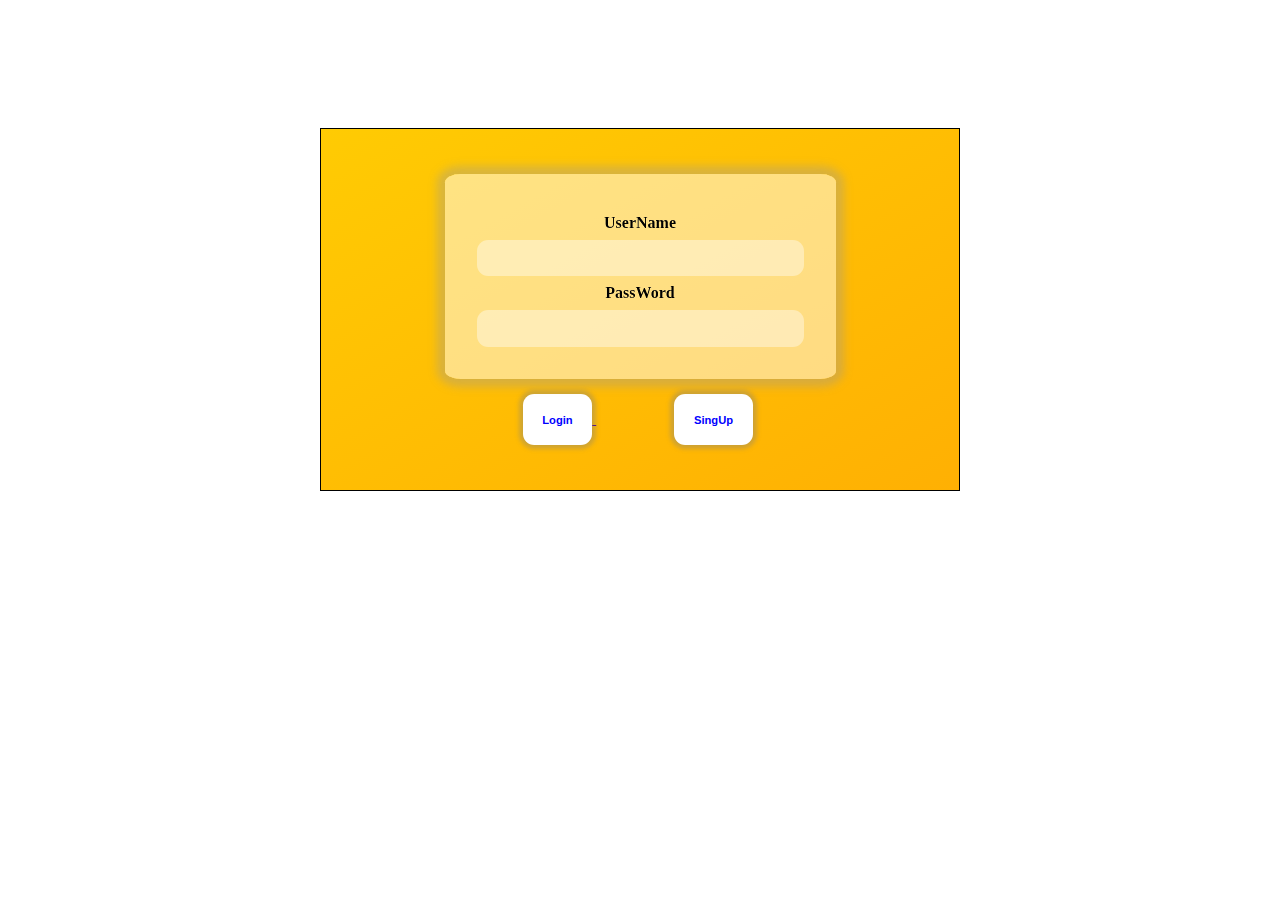
<file: Q11/index.html>
<!DOCTYPE html>
<html lang="en">
<head>
    <meta charset="UTF-8">
    <meta name="viewport" content="width=device-width, initial-scale=1.0">
    <title>Login/SingUp</title>
    <link rel="stylesheet" href="style.css">
</head>
<body>
    <div class="container">
        <form action="" class="login-form">
            <div class="Login">
                <div class="Label" >UserName</div>
                <input class="input" id="name" type="text" name="" id="">
                <div class="Label" >PassWord</div>
                <input class="input"  id="pass" type="password" name="" id="">
            </div>
            <a href="">
                <button class="btn">
                    Login
                </button>
            </a>
                <button onclick="location.href='./singup.html'" class="btn">
                    SingUp
                </button>
        </form>
    </div>
</body>
</html>
</file>
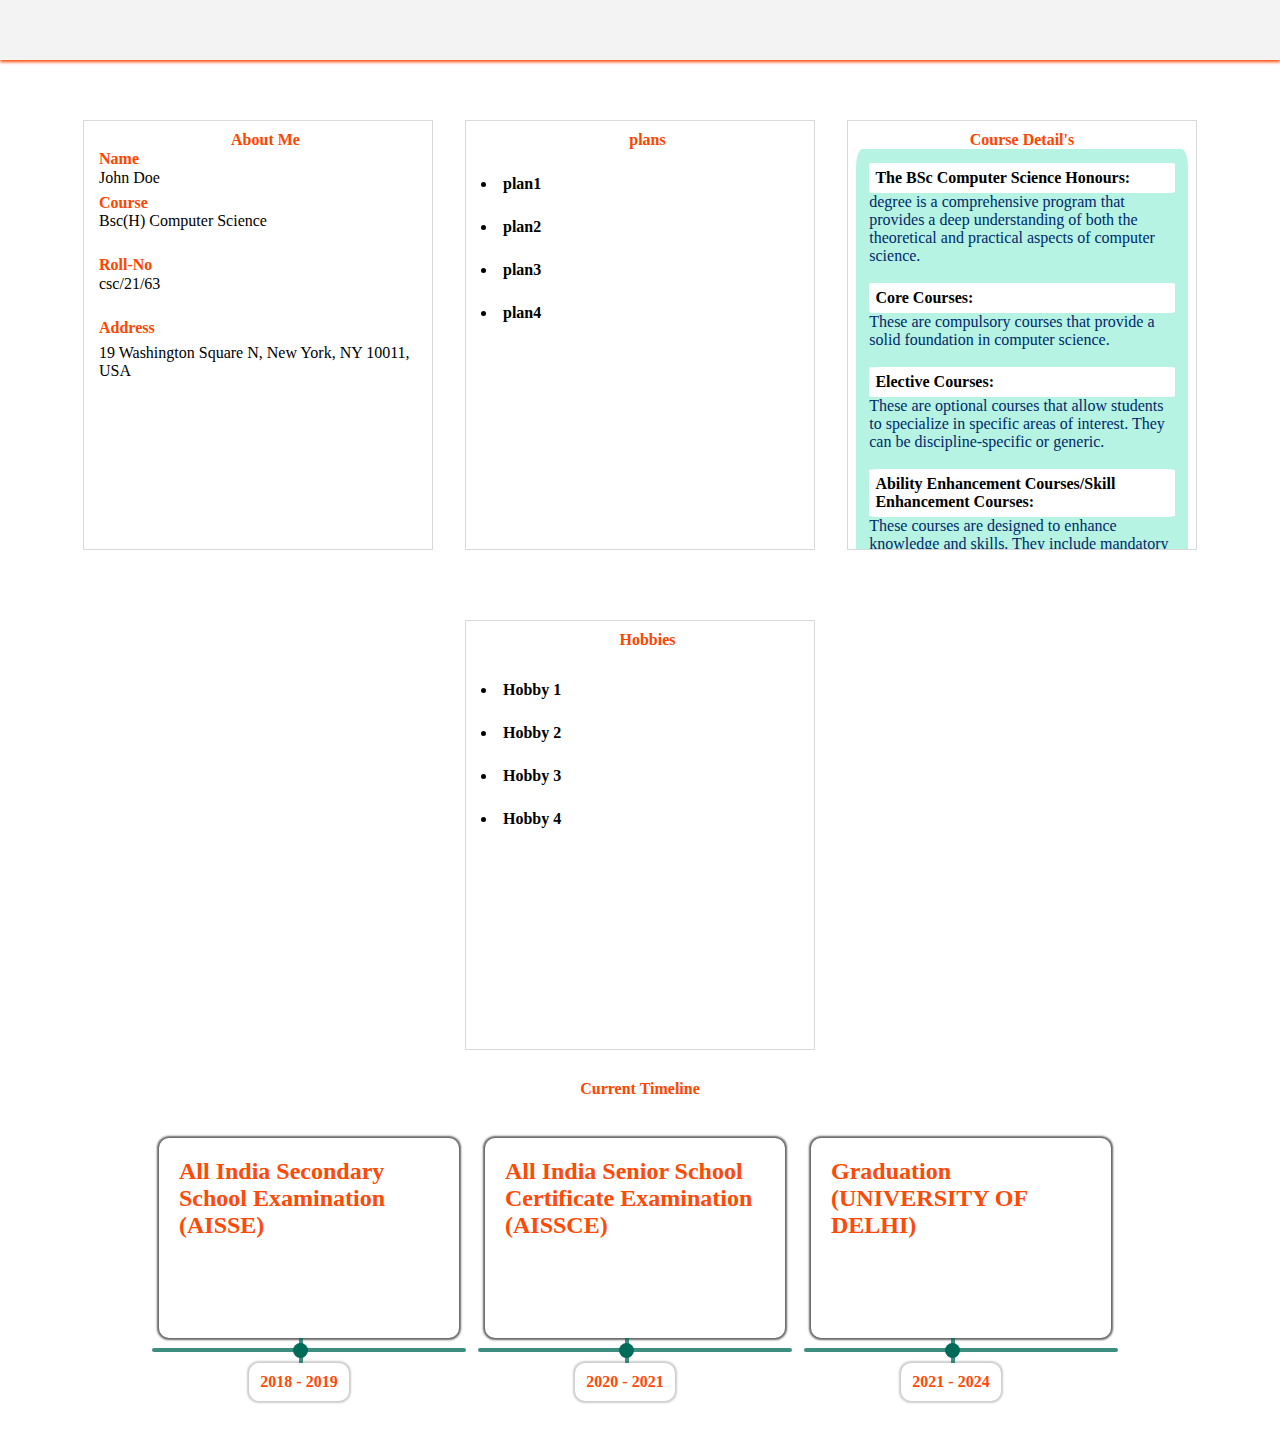
<file: Q3/index.html>
<!DOCTYPE html>
<html lang="en">
  <head>
    <meta charset="UTF-8" />
    <meta http-equiv="X-UA-Compatible" content="IE=edge" />
    <meta name="viewport" content="width=device-width, initial-scale=1.0" />
    <title>Question3</title>
    <link rel="stylesheet" href="style.css" />
  </head>
  <body>
    <header>
      <nav></nav>
    </header>
    <main>
      <div class="card">
        <div class="segment1">
          <div class="segment1-1 plans">About Me</div>
          <div class="segment1-1">Name</div>
          <ul>
            <li>John Doe</li>
          </ul>
        </div>
        <div class="segment11">
          <div class="segment11-1">Course</div>
          <ul>
            <li>Bsc(H) Computer Science</li>
          </ul>
        </div>
        <div class="segment111">
          <div class="segment111-1">Roll-No</div>
          <ul>
            <li>csc/21/63</li>
          </ul>
        </div>

        <div class="segment3">
          <div class="segement3-1">Address</div>
          <ul>
            <li>19 Washington Square N, New York, NY 10011, USA</li>
          </ul>
        </div>
      </div>
      <!-- ============================== -->
      <div class="card">
        <div class="segment1">
          <div class="segment1-1 plans">plans</div>
          <li class="plansbrief">plan1</li>
          <li class="plansbrief">plan2</li>
          <li class="plansbrief">plan3</li>
          <li class="plansbrief">plan4</li>
        </div>
      </div>
      <div class="card card-2">
        <div class="segment1">
          <div class="segment1-1 plans">Course Detail's</div>
          <div class="course">
            <span>The BSc Computer Science Honours:</span> degree is a comprehensive program
            that provides a deep understanding of both the theoretical and
            practical aspects of computer science. 
            <br>
            <br>
            <span>Core Courses:</span>These are compulsory courses that provide a solid
            foundation in computer science.
            <br>
            <br>
            <span>Elective Courses:</span> These are optional courses that allow students to specialize in specific areas of interest. They can be discipline-specific or generic.
            <br>
            <br>
            <span>Ability Enhancement Courses/Skill Enhancement Courses:</span> These courses are
            designed to enhance knowledge and skills. They include mandatory
            courses like Environmental Science and English Communication.
            <br>
            <br>
            <span>Practical Sessions:</span>Students undertake various practical sessions to
            gain hands-on experience. 
            <br>
            <br>
            <span>Research Project:</span>The program often includes a supervised research project, culminating in the presentation of an honours dissertation.
            <br>
            <br>
            <span>Industrial Visits and Internship Training:</span> These provide students with real-world exposure to the computer science and software industry.
            <br>
            <br> 
            <span>The course covers subjects</span> like Operating Systems, Computer Networks, Data Structures,Numerical Analysis, System Software, System Programming, Python
            Programming, Web Technology, and Mobile Applications Development.
            The course duration is typically 3 years.
          </div>
        </div>
      </div>
      <div class="card">
        <div class="segment2">
          <div class="segement2-1 plans">Hobbies</div>
          <li class="plansbrief">Hobby 1</li>
          <li class="plansbrief">Hobby 2</li>
          <li class="plansbrief">Hobby 3</li>
          <li class="plansbrief">Hobby 4</li>
          <div class="items"></div>
        </div>
      </div>
    </main>

    <!-- ======================================================== -->
    <footer>
      <div class="currentTimeline">
        <div>Current Timeline</div>
      </div>
      <div class="timeline">
        <div class="timeline-content">
          <div class="timeline-period">2018 - 2019</div>
          <div class="timieline-title">All India Secondary School Examination (AISSE)</div> 
        </div>

        <div class="timeline-content">
          <div class="timeline-period">2020 - 2021</div>
          <div class="timieline-title">All India Senior School Certificate Examination (AISSCE)</div>
          
        </div>

        <div class="timeline-content">
          <div class="timeline-period">2021 - 2024</div>
          <div class="timieline-title">Graduation <br> (UNIVERSITY OF DELHI)</div>
        </div>
      </div>
    </footer>
  </body>
</html>
</file>
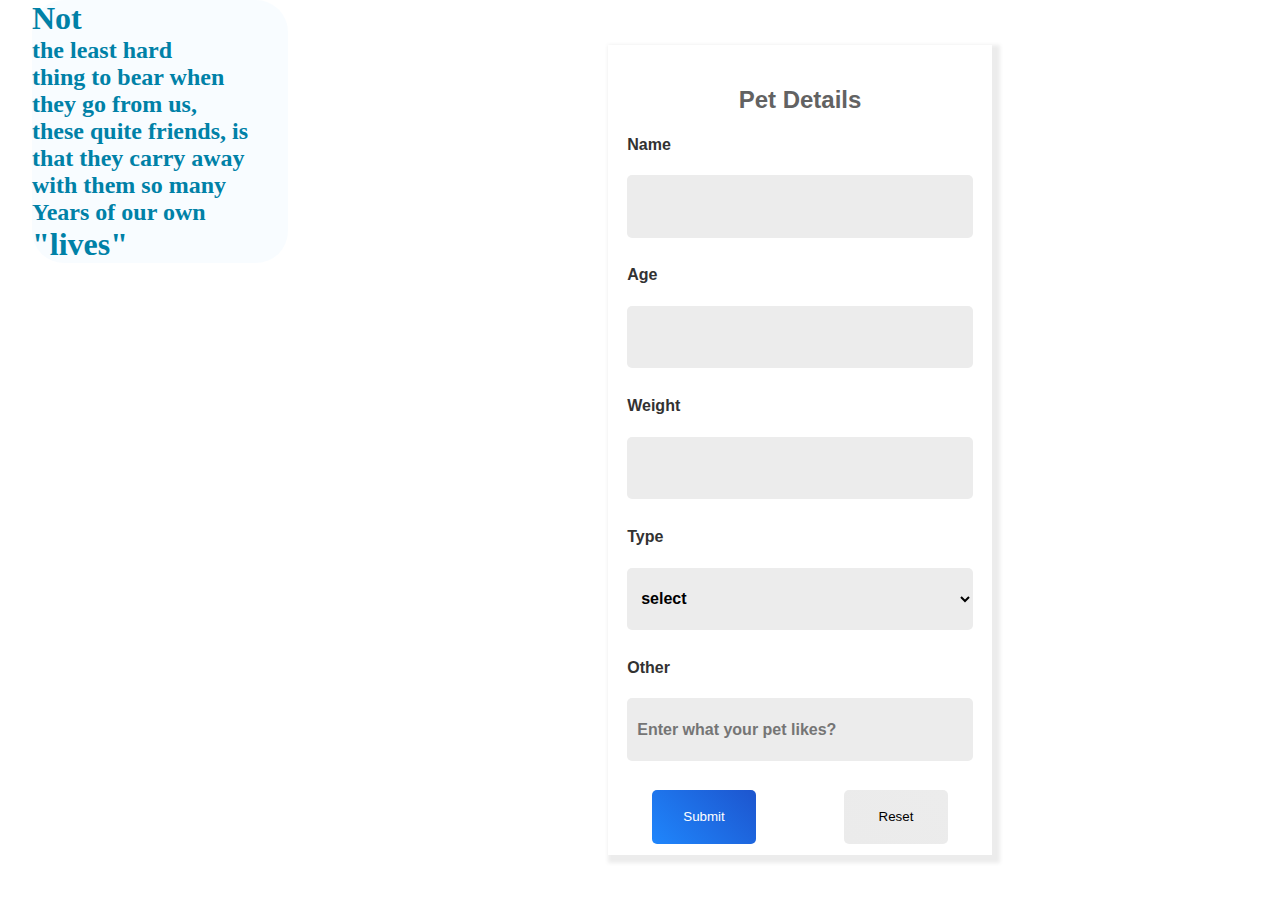
<file: Q6/index.html>
<!DOCTYPE html>
<html lang="en">
<head>
    <meta charset="UTF-8">
    <meta http-equiv="X-UA-Compatible" content="IE=edge">
    <meta name="viewport" content="width=device-width, initial-scale=1.0">
    <title>Question6</title>
    <link rel="stylesheet" href="style.css">
</head>

<body>
    <header></header>
    <main>
        <div class="container">
            <div class="left-section">
               <div class="left-quote">
                <h1>Not</h1>
                <h2>the least hard</h2>
                <h2>thing to bear when</h2>
                <h2>they go from us,</h2>
                <h2>these quite friends, is</h2>
                <h2>that they carry away</h2>
                <h2>with them so many</h2>
                <h2>Years of our own</h2>
                <h1>"lives"</h1>
               </div>
            </div>
            <div class="right-section">
                <form action="" class="pet-form">
                    <div class="heading">Pet Details</div>
                    <div class="text1" >Name</div>
                    <input class="input" id="name" type="text" name="" id="">
                    <div class="text1" >Age</div>
                    <input class="input"  id="age" type="number" name="" id="">
                    <div class="text1">Weight</div>
                    <input class="input" id="weight" type="number" name="" id="">
                    <div class="text1" >Type</div>
                    <select class="input" id="type" name="cars">
                        <option value="select">select</option>
                        <option value="cat">Cat</option>
                        <option value="dog">Dog</option>
                        <option value="horse">Horse</option>
                        <option value="rabbits">Rabbits</option>
                    </select>
                    <div class="text1">Other</div>
                    <input class="input" type="text" name="" id="likes" placeholder="Enter what your pet likes?">
                    <button class="btn1">
                        Submit
                    </button>
                    <button class="btn2">
                        Reset
                    </button>
                </form>
            </div>
        </div>
    </main>
    <footer></footer>
</body>
<script src="./script.js"></script>

</html>
</file>
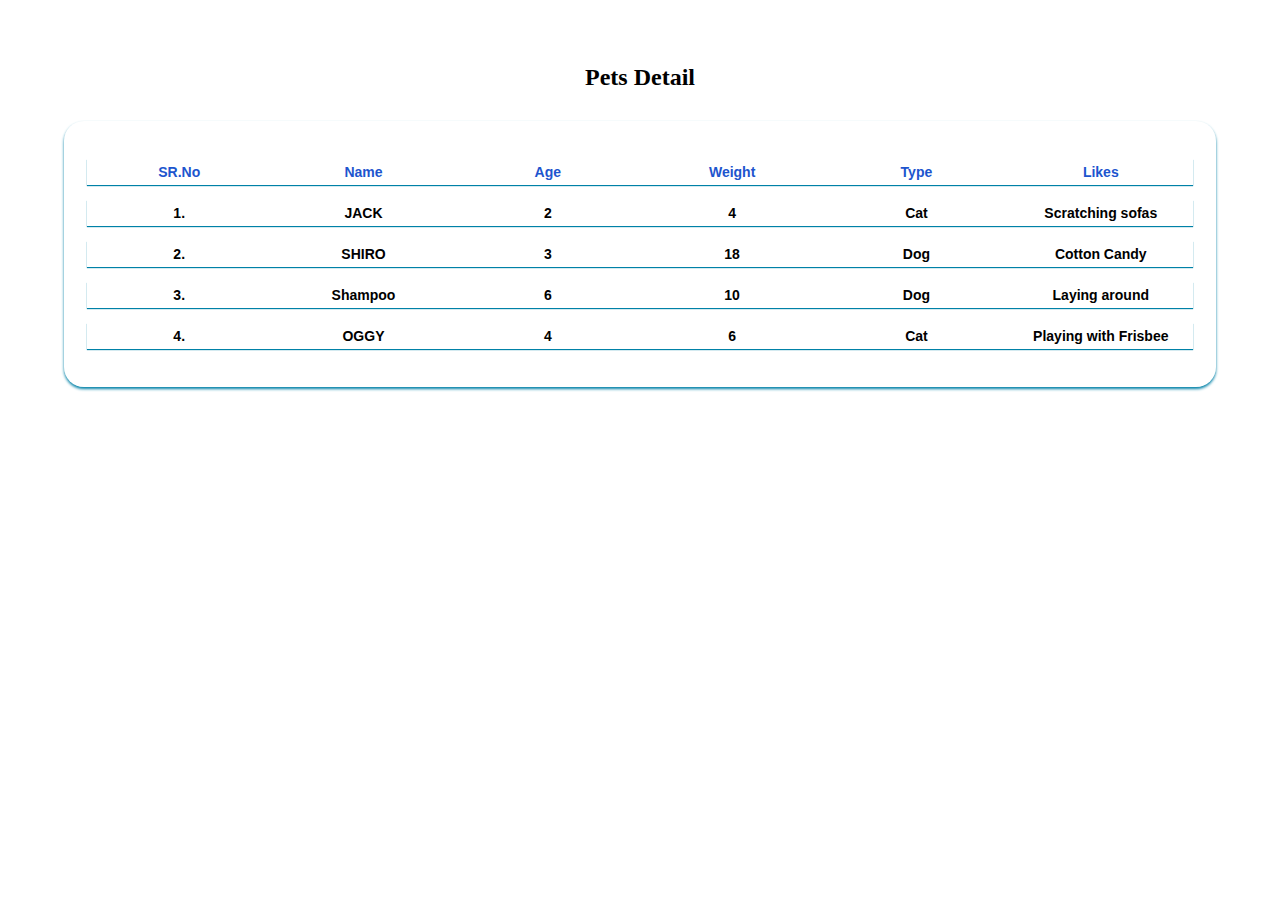
<file: Q7/index.html>
<!DOCTYPE html>
<html>
  <head>
    <meta charset="UTF-8" />
    <meta name="viewport" content="width=device-width, initial-scale=1.0" />
    <title>Document</title>
    <link rel="stylesheet" href="style.css" />
  </head>
  <body>
    <div class="container">
      <h2><span>Pets Detail</span></h2>
      <table id="petsTable">
        <tr>
          <th>SR.No</th>
          <th>Name</th>
          <th>Age</th>
          <th>Weight</th>
          <th>Type</th>
          <th>Likes</th>
        </tr>
      </table>
    </div>
  </body>
  <script src="./script.js"></script>
  
</html>
</file>
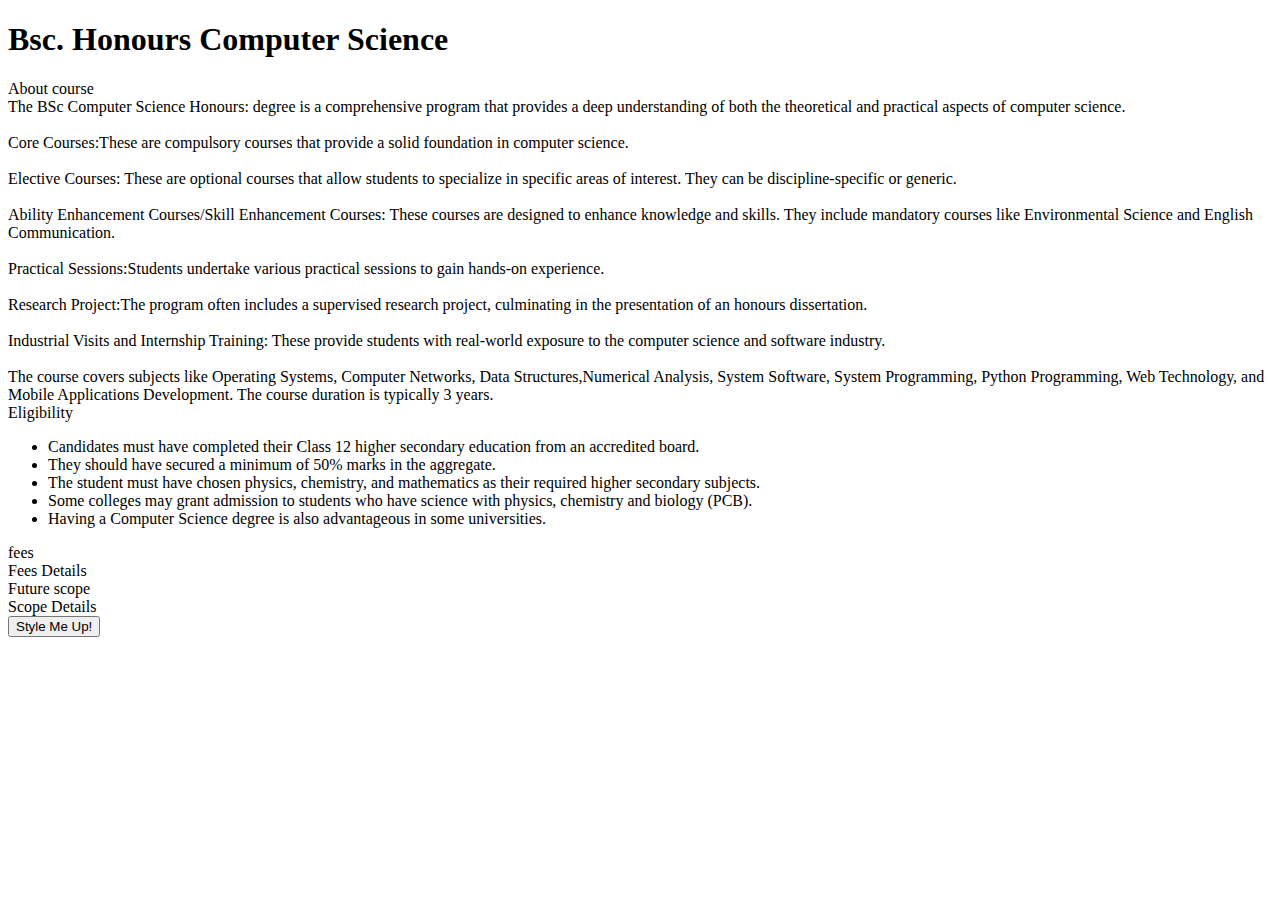
<file: Q8/index.html>
<!DOCTYPE html>
<html lang="en">
  <head>
    <meta charset="UTF-8" />
    <meta name="viewport" content="width=device-width, initial-scale=1.0" />
    <title>Question 8</title>
    <script src="https://ajax.googleapis.com/ajax/libs/jquery/3.5.1/jquery.min.js"></script>
  </head>
  <body>
    <div class="course">
      <h1>Bsc. Honours Computer Science</h1>
    </div>
    <main>
      <div class="card">
        <div class="segment1 segment">
          <div class="Shead">About course</div>
          <div class="segment1-1">
            <span>The BSc Computer Science Honours:</span> degree is a
            comprehensive program that provides a deep understanding of both the
            theoretical and practical aspects of computer science.
            <br />
            <br />
            <span>Core Courses:</span>These are compulsory courses that provide
            a solid foundation in computer science.
            <br />
            <br />
            <span>Elective Courses:</span> These are optional courses that allow
            students to specialize in specific areas of interest. They can be
            discipline-specific or generic.
            <br />
            <br />
            <span>Ability Enhancement Courses/Skill Enhancement Courses:</span>
            These courses are designed to enhance knowledge and skills. They
            include mandatory courses like Environmental Science and English
            Communication.
            <br />
            <br />
            <span>Practical Sessions:</span>Students undertake various practical
            sessions to gain hands-on experience.
            <br />
            <br />
            <span>Research Project:</span>The program often includes a
            supervised research project, culminating in the presentation of an
            honours dissertation.
            <br />
            <br />
            <span>Industrial Visits and Internship Training:</span> These
            provide students with real-world exposure to the computer science
            and software industry.
            <br />
            <br />
            <span>The course covers subjects</span> like Operating Systems,
            Computer Networks, Data Structures,Numerical Analysis, System
            Software, System Programming, Python Programming, Web Technology,
            and Mobile Applications Development. The course duration is
            typically 3 years.
          </div>
        </div>
        <div class="segment2 segment">
          <div class="Shead">Eligibility</div>
          <div class="segment1-1">
            <ul>
                <li>Candidates must have completed their Class 12 higher secondary education from an accredited board.</li>
                <li>They should have secured a minimum of 50% marks in the aggregate.</li>
                <li>The student must have chosen physics, chemistry, and mathematics as their required higher secondary subjects.</li>
                <li>Some colleges may grant admission to students who have science with physics, chemistry and biology (PCB).</li>
                <li>Having a Computer Science degree is also advantageous in some universities.</li>
            </ul>
          </div>
        </div>
        <div class="segment3 segment">
          <div class="Shead">fees</div>
          <div class="segment1-1">Fees Details</div>
        </div>
        <div class="segment4 segment">
          <div class="Shead">Future scope</div>
          <div class="segment1-1">Scope Details</div>
        </div>
      </div>
    </main>
    <button id="styleButton">Style Me Up!</button>

    <!-- main scripting for styling -->
    <script>
      $("#styleButton").click(function () {
        $("body").css({
          "background-color": "#ffffff"

        });
        $("span").css({
          "color":"#006d77",
          "font-weight": "bold"
        });
        $(".course").css({
          "text-align": "center",
          "width": "100%",
          "border": "2px solid black",
          "transition-property": "width",
          "transition-duration": "1s",
          "transition-timing-function": "linear",
          "transition-delay": "0s",
          "color":"#03045e",
          "background-color": "#ffffff"
        });
        $(".course").hover(function () {
          $(this).css("width", "100%");
        });

        $(".Shead").css({
          "font-weight": "bolder"
        });

        $(".card").css({
          "display": "flex",
          "flex-wrap": "wrap",
          "justify-content": "center",
          "align-items": "center",
          "height": "auto",
          "column-gap": "2rem",
        });
        $(".segment").css({
          "height": "60px",
          "width": "300px",
          "margin-top": "50px",
          "margin-bottom": "20px",
          "padding-left": "15px",
          "padding-top": "10px",
          "transition": "box-shadow 0.2s ease-in",
          "border": "1px solid #d9d9d9",
          "font-family": "Georgia, 'Times New Roman', Times, serif",
          "font-family": "Comic Sans MS, Comic Sans, cursive",
          "box-shadow": "0px 0px 2px 2px #fca311",
          "transition-property": "height",
          "transition-duration": "1s",
          "transition-timing-function": "linear",
          "transition-delay": "0s",
          "padding":"0.8rem",
          "color": "#00296b",
          "overflow-y": "scroll",
          "scroll-behavior": "smooth",
          "background-color": "#eaeaea",
          "filter": "brightness(120%)"
        });
        $(".Shead").css({
            "text-align": "center",
            "margin-bottom": "1rem"
        });

        $(".segment").hover(function () {
          $(this).css("height", "400px");
        });

        $("#styleButton").hide();
      });
    </script>
  </body>
</html>
</file>
<file: Q11/style.css>
*{
    margin: 0;
    box-sizing: border-box;
    padding: 0;
}

.container{
  display: flex;
  flex-wrap: wrap;
  justify-content: center;
  align-items: center;
  height: auto;
  margin-left: auto;
  margin-right: auto;
  width: 50%;
  margin-top: 10%;
  border: 1px solid black;
  padding: 3.5%;
  background-image: linear-gradient(to top left, #ffb003, #ffcb03);
  
}
.Login{
    background-color:#ffffff81;
    padding: 2rem;
    border-radius: 4%;
    box-shadow: 0px 0px 8px 8px rgba(128, 128, 128, 0.377);
    filter: brightness(120%);
}
.btn{
    margin-top: 15px;
    padding: 5%;
    margin-left: 20%;
    background-color: #ffff;
    color: blue;
    box-shadow: 0px 0px 4px 4px rgba(128, 128, 128, 0.377);
    border: none;
    border-radius: 0.7rem;
    font-size: .7rem;
    background-color: #fff;
    cursor: pointer;
    transition: all 0.3s; 
    font-weight: bold;

}
.input{
    width:100%;
    border: none;
    background-color: rgba(255, 255, 255, 0.4);
    font-family: inherit;
    font-size: 1.5rem;
    text-align: center;
    color: #333;
    padding: 0.3rem 1rem;
    border-radius: 0.7rem;
    transition: all 0.3s;
}

.form {
    display: grid;
    grid-template-columns: 2.5fr 2.5fr 1fr;
    grid-template-rows: auto auto;
    gap: 0.4rem 1rem;
}

.input:focus {
    outline: none;
    background-color: rgba(255, 255, 255, 0.6);
}
  
.Label {
    font-size: 1rem;
    text-align: center;
    margin: 8px;
    font-weight: bold;
}
  
.btn:focus {
    outline: none;
    background-color: rgba(255, 255, 255, 0.623);
    box-shadow: 0px 0px 0px 0px #ffff;
}
</file>
<file: Q3/style.css>
* {
  margin: 0;
  padding: 0;
  box-sizing: border-box;
  background-color: #ffffff;
}
header {
  height: auto;
}
nav {
  height: 60px;
  box-shadow: 0px 2px 3px 0px #ff4907;
  z-index: 10;
  background-color: #f3f3f3;
}
main {
  margin-top: 10px;
  display: flex;
  flex-wrap: wrap;
  justify-content: center;
  align-items: center;
  height: auto;
  width: 100%;
  column-gap: 2em;
}
.card {
  height: 430px;
  width: 350px;
  margin-top: 50px;
  margin-bottom: 20px;
  padding-left: 15px;
  padding-top: 10px;
  transition: box-shadow 0.2s ease-in;
  border: 1px solid #d9d9d9;
  font-family: Georgia, "Times New Roman", Times, serif;
  font-family: Comic Sans MS, Comic Sans, cursive;
  
}
.card-2 {
  height: 430px;
  width: 350px;
  margin-top: 50px;
  margin-bottom: 20px;
  padding-left: 8px;
  padding-right: 8px;
  padding-top: 10px;
  padding-bottom: 10px;
  transition: box-shadow 0.2s ease-in;
  border: 1px solid #d9d9d9;
  overflow-y: scroll;
  scroll-behavior: smooth;
  font-family: Georgia, "Times New Roman", Times, serif;
  font-family: Comic Sans MS, Comic Sans, cursive;
}
.currentTimeline{
  margin-top: 10px;
  display: flex;
  flex-wrap: wrap;
  justify-content: center;
  align-items: center;
  height: auto;
  width: 100%;
  color: orangered;
  font-family: Georgia, "Times New Roman", Times, serif;
  font-weight: bold;
}
.card-2::-webkit-scrollbar {
  display: none;
}
.card:hover {
  box-shadow: 0px 0px 20px 20px #ebebeb;
}
.segment1 {
  height: 15%;
  width: 100%;
}
.segment1-1 {
  height: 30%;
  width: 100%;
  color: orangered;
  font-weight: bold;
}
.segment11 {
  height: 15%;
  width: 100%;
}
.segment11-1 {
  height: 30%;
  width: 100%;
  color: orangered;
  font-weight: bold;
}
.segment111 {
  height: 15%;
  width: 100%;
}
.segment111-1 {
  height: 30%;
  width: 100%;
  color: orangered;
  font-weight: bold;
}
.segment2 {
  height: 30%;
  width: 100%;
}
.segement2-1 {
  height: 20%;
  width: 100%;
  color: orangered;
  font-weight: bold;
}
ul {
  list-style: inside none;
}
.segment3 {
  height: 20%;
  width: 100%;
}
.segement3-1 {
  height: 30%;
  width: 100%;
  color: orangered;
  font-weight: bold;
}
.segement3-2 {
  padding-left: 15px;
  font-size: smaller;
}

.plans {
  text-align: center;
  row-gap: 6em;
}
.plansbrief{
  font-weight: bold;
  margin-top:  25px;
  list-style: inside;
}
.course{
  /* font-family: cursive; */
  border: none;
  display: flex;
  flex-direction: column;
  color: #00296b;
  background-color: #06d69e4b;
  padding: 4%;
  border-radius: 2%;
}
span{
  color: black;
  font-weight: bold;
  border-radius: 3%;
  padding: 2%;
}

/* footer time line */
.timeline {
  width: 100%;
  height: 340px;
  padding: 40px;
  box-sizing: border-box;
  display: flex;
  margin-left: auto;
  margin-right: auto;
  flex-wrap: wrap;
  justify-content: center;
  align-items: center;
  row-gap: 6em;
  column-gap: 1em;
}
.timieline-title {
  font-size: 1.5em;
  font-weight: bold;
  color: #ff4907;

}
.timeline-content {
  max-width: 300px;
  height: 200px;
  padding: 20px;
  flex-shrink: 0;
  flex-grow: 0;
  align-self: flex-start;
  background: #fff;
  position: relative;
  border-radius: 10px;
  margin-right: 10px;
  box-shadow: 0px 0px 2px 2px rgba(0, 0, 0, 0.6);
}
.timeline-content:before {
  position: absolute;
  width: calc(100% + 14px);
  height: 4px;
  top: calc(100% + 10px);
  background:#006b59c2;
  content: "";
  left: -7px;
  border-radius: 5px;
}

.timeline-content:after {
  position: absolute;
  width: 4px;
  height: 25px;
  top: 100%;
  left: calc(50% - 10px);
  background:#006b59c2;
  content: "";
}
.timeline-period {
  font-weight: bold;
  position: absolute;
  top: calc(100% + 25px);
  background: #fff;
  padding: 10px;
  width: 100px;
  text-align: center;
  border-radius: 10px;
  left: calc(50% - 60px);
  box-shadow: 0px 0px 2px 2px rgba(0, 0, 0, 0.2);
  color: #ff4907;
}
.timeline-period:before {
  width: 15px;
  height: 15px;
  background:#006b59;
  border-radius: 50%;
  content: "";
  position: absolute;
  top: -20px;
  left: calc(50% - 6px);
  z-index: 2;
}

.timeline-content:hover {
  box-shadow: 0px 0px 3px 3px rgba(13, 212, 136, 0.6);  
}
</file>
<file: Q6/style.css>
*{
    margin: 0;
    padding: 0;
    box-sizing: border-box;
}
.container{
    height: 100vh;
    width: 100vw;
    display: flex;
    flex-wrap: wrap;
    flex-direction: column;
}
.left-section{
    height: 100%;
    min-height: 400px;
    width: 25%;
    color: #1d55ce;
    background-image:url(https://img.freepik.com/premium-vector/paw-print-cat-dog-puppy-pet-trace_177006-39.jpg?w=1380);
    z-index: -1;
}
.left-quote{
    display: block;
    margin-left: auto;
    margin-right: auto;
    width: 80%;
    align-items: center;
    font-family: cursive;
    font-weight: bold;
    color: #0081a7;
    background-color: rgba(240, 248, 255, 0.493);
    border-radius: 2rem;
}
.right-section{
    height: 100%;
    min-height: 400px;
    width: 75%;
    background-image: url(https://img.freepik.com/free-photo/cute-animals-group-white-background_23-2150038562.jpg?w=900&t=st=1697560434~exp=1697561034~hmac=adeaff11be6d6d54667601ceff1f83286d4f2f124c5ddce35a582a593ba59d6e);
    display: flex;
    justify-content: center;
    align-items: center;

}

.pet-form{
    padding-top: 30px;
    width: 40%;
    height: 90%;
    display: flex;
    flex-wrap: wrap;
    flex-direction: row;
    justify-content: center;
    align-items: center;
    background-color: #ffffffc0;
    box-shadow: 4px 4px 4px 4px #ececec;
}
.heading{
    font:1.5em sans-serif;
    font-weight: bold;
    color: #626262;
}
.text1{
    width: 90%;
    font:1em sans-serif;
    font-weight: bold;
    color: #323232;
    
}
.input{
    font:1em sans-serif;
    font-weight: bold;
    margin-bottom: 7px;
    width: 90%;
    height: 8%;
    border-radius: 5px;
    border: none;
    background-color: #ececec;
    padding-left: 10px;
    transition: all 0.2s ease-in-out;
    outline: none;
}
input:focus{
    box-shadow: 0px 0px 3px 3px #8cc0fa;
    background-color: #FFFF;
    outline: none;
}
@media only screen and (max-width: 699px) {
    .left-section{
      display: none;
    }
    .right-section{
        width: 100%;
    }
    .pet-form{
        width: 60%;
        height: 48%;
        min-height: 500px;
    }
}
button{
    margin: auto;
    width: 27%;
    height: 7%;
    border: none;
    border-radius: 5px;
    color:#ffff;
    background:linear-gradient(45deg,#1f86fc , #1d55ce);
}
button:hover{
    cursor: pointer;
}
.btn2{
    color: black;
    background:linear-gradient(45deg,#ebebeb , #ececec);
}
</file>
<file: Q7/style.css>
*{
    padding: 0;
    margin: 0;
    box-sizing: border-box;
}

.container{
    width: 100%;
    height: 100vh;
    padding: 5%;
    background-image: url(https://img.freepik.com/free-photo/cute-animals-group-white-background_23-2150038562.jpg?w=900&t=st=1697560434~exp=1697561034~hmac=adeaff11be6d6d54667601ceff1f83286d4f2f124c5ddce35a582a593ba59d6e);
}
h2{
    text-align: center;
}
span{
    background-color: #fff;
    padding: 1rem;
    border-radius: 40px;
}
table {
    border-collapse: collapse;
    padding: 2%;
}
#petsTable {
  margin-top: 30px;
  width: 100%;
  border-collapse:separate;
  border-spacing:0 15px;
  background-image: url();
  font:1em sans-serif;
  box-shadow: 0px 2px 3px 0px #0081a7;
  background-color: #ffffff5e;
  border-radius: 20px;
  font-weight: bold;  
}

th{
    color: #1d55ce;
    text-align: center;
}
tr{
    background-color: #fff;
    box-shadow: 0px 1px 1px 0px #0081a7;
    font-size: 14px;
    cursor: pointer;
}
th, td {
    width:150px;
    text-align:center;
    padding: 5px;
    background-color: #ffffff81;
}
tr:hover{
    background-color: #fff;
    box-shadow: 0px 2px 3px 0px #0081a7; 
}
</file>
